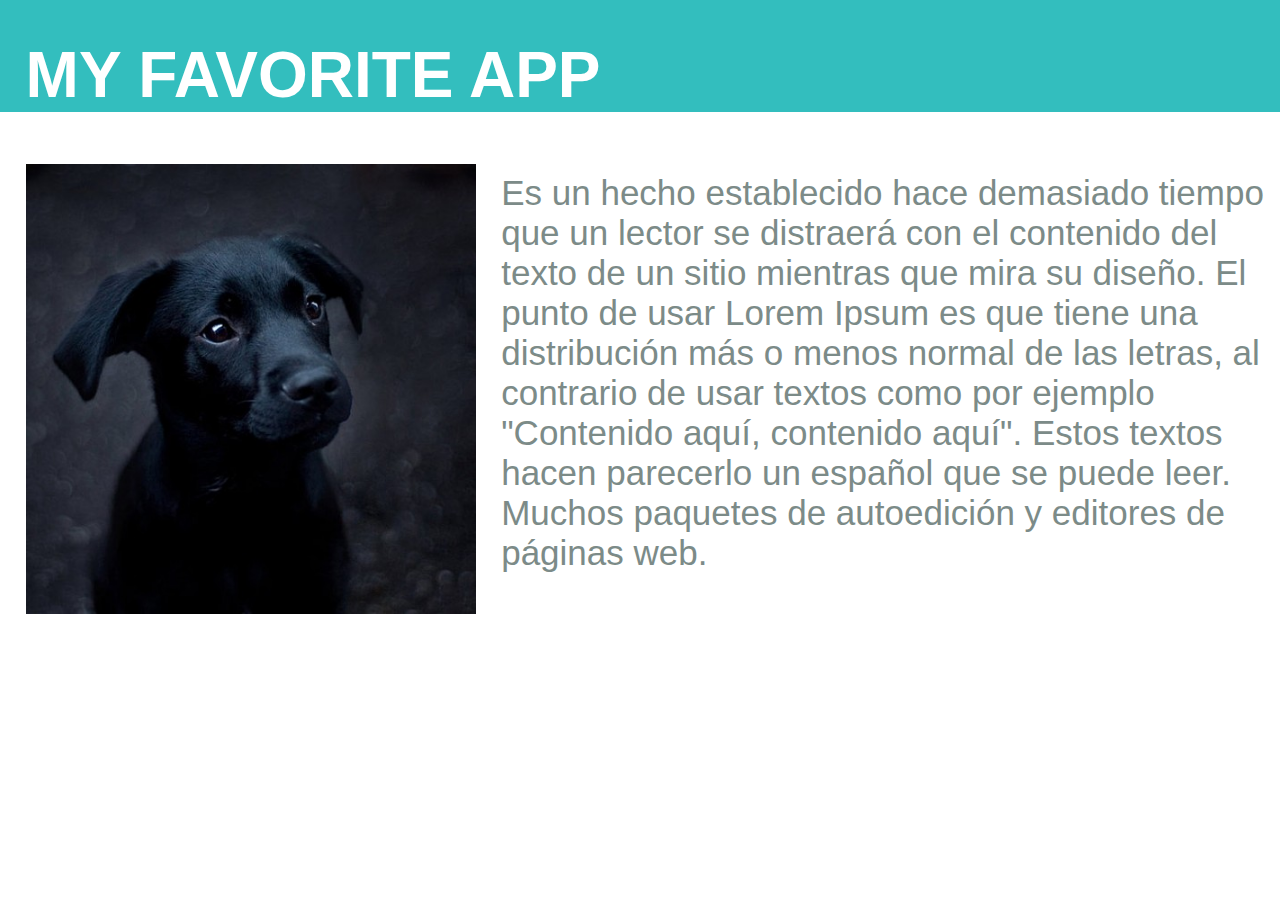
<file: mock1/index.html>
<!DOCTYPE html>
<html lang="en">
<head>
    <meta charset="UTF-8">
    <title>Mock1</title>
    <link rel="stylesheet" type="text/css" href="mock1.css">
</head>
<body>
<div class="contenido">
    <div class="cabecera">
        <h1>MY FAVORITE APP</h1>
    </div>
    <div class="cont">
    <div class="imagen">
        <img src="perro.jpg" alt="Imagen"><!-- alt se utiliza para los no videntes-->
    </div>
    <div class="texto">
        <p>Es un hecho establecido hace demasiado tiempo que un lector se distraerá con el contenido
            del texto de un sitio mientras que mira su diseño. El punto de usar Lorem Ipsum es que
            tiene una distribución más o menos normal de las letras, al contrario de usar textos como por ejemplo
            "Contenido aquí, contenido aquí". Estos textos hacen parecerlo un español que se puede leer.
            Muchos paquetes de autoedición y editores de páginas web.</p>
    </div>
    </div>


</div>

</body>
</html>
</file>
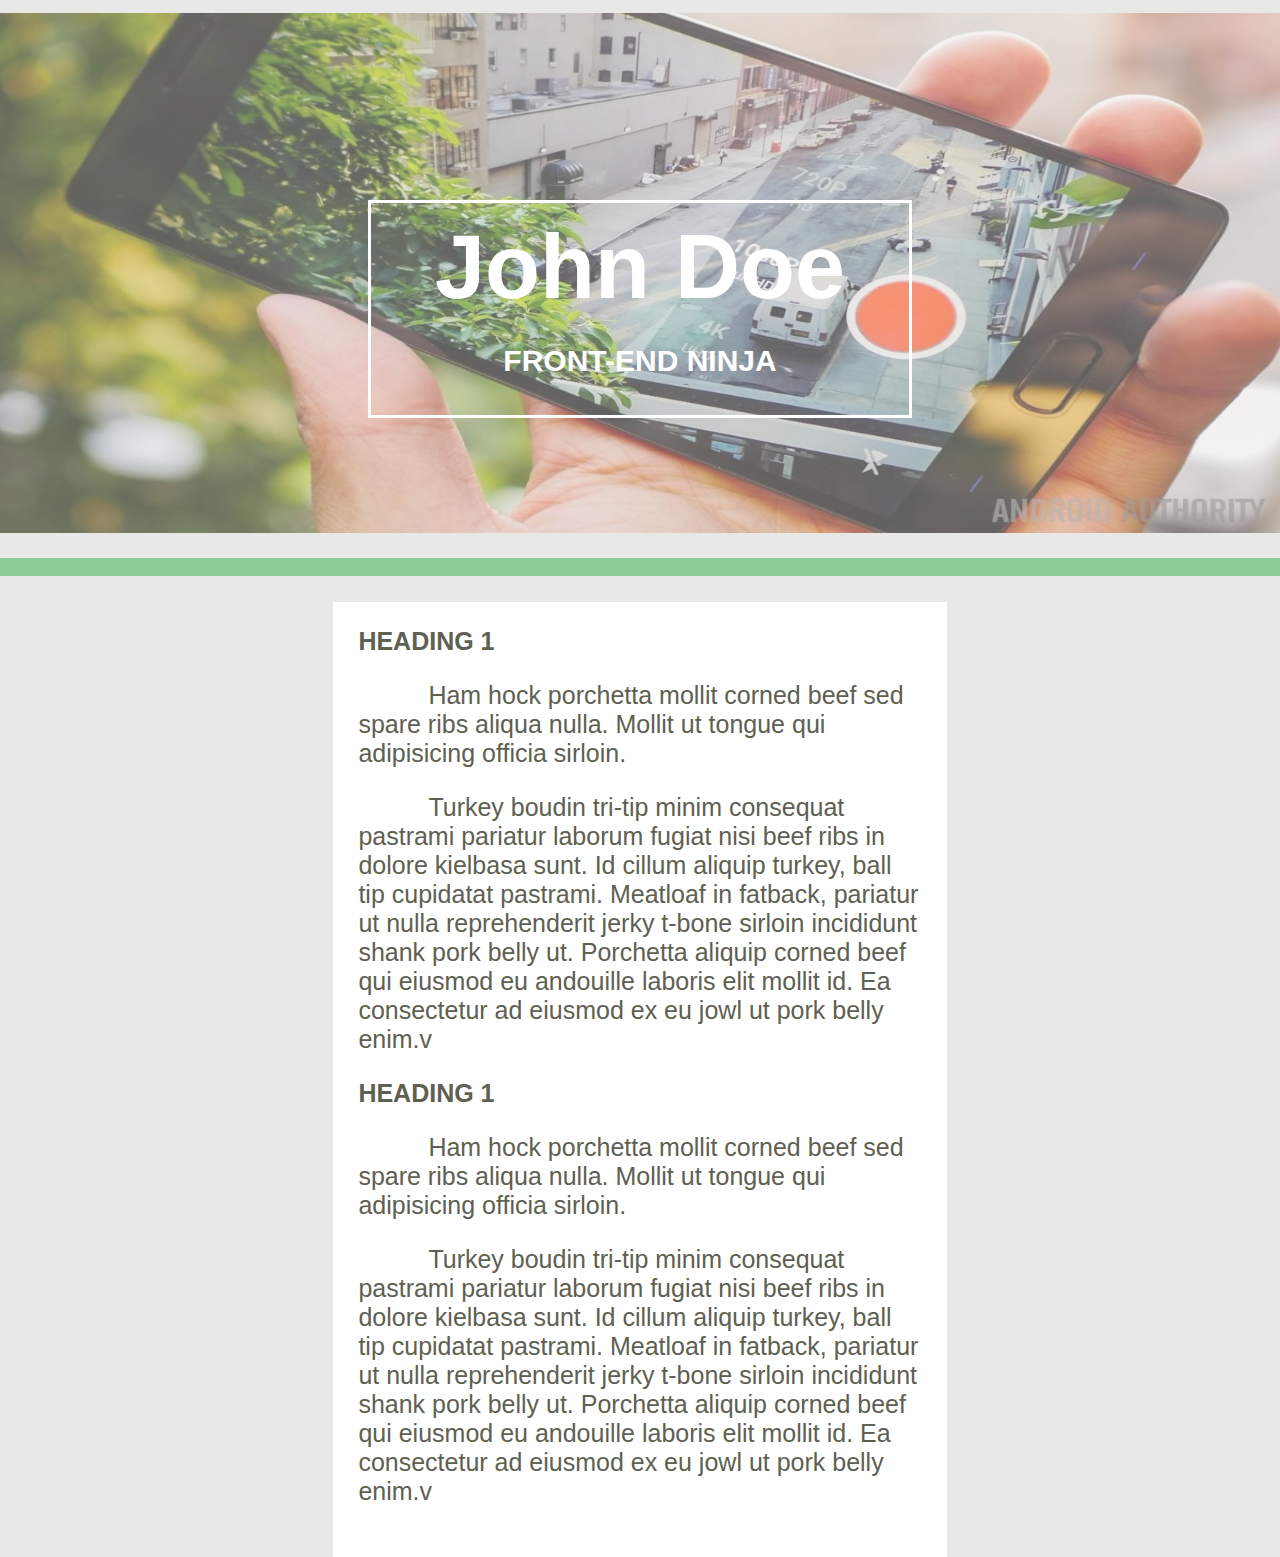
<file: mock2/index.html>
<!DOCTYPE html>
<html lang="en">
<head>
    <meta charset="UTF-8">
    <title>Mock2</title>
    <link rel="stylesheet" type="text/css" href="mock2.css">
</head>
<body>
<!---------------- Imagen y Titulo Encabezado --------------->
    <div class="encabezado">
        <div class="imagen">
            <img src="celular.jpg">
        </div>
        <div class="titulo">
            <h1>John Doe</h1>
            <h2>FRONT-END NINJA</h2>

        </div>
    </div>
<!-------------------- Franja de Color ---------------------->
    <div class="franja">

    </div>
<!--------------------------- Texto  ------------------------->
    <div class="texto">
        <h1>HEADING 1</h1>
        <p style = "text-indent: 70px">Ham hock porchetta mollit corned beef sed spare ribs aliqua nulla. Mollit ut tongue qui adipisicing
            officia sirloin.</p>
        <p style = "text-indent: 70px">Turkey boudin tri-tip minim consequat pastrami pariatur laborum fugiat nisi beef ribs in dolore kielbasa
            sunt. Id cillum aliquip turkey, ball tip cupidatat pastrami. Meatloaf in fatback, pariatur ut nulla
            reprehenderit jerky t-bone sirloin incididunt shank pork belly ut. Porchetta aliquip corned beef qui
            eiusmod eu andouille laboris elit mollit id. Ea consectetur ad eiusmod ex eu jowl ut pork belly enim.v</p>

        <h1>HEADING 1</h1>
        <p style = "text-indent: 70px">Ham hock porchetta mollit corned beef sed spare ribs aliqua nulla. Mollit ut tongue qui adipisicing
            officia sirloin.</p>
        <p style = "text-indent: 70px">Turkey boudin tri-tip minim consequat pastrami pariatur laborum fugiat nisi beef ribs in dolore kielbasa
            sunt. Id cillum aliquip turkey, ball tip cupidatat pastrami. Meatloaf in fatback, pariatur ut nulla
            reprehenderit jerky t-bone sirloin incididunt shank pork belly ut. Porchetta aliquip corned beef qui
            eiusmod eu andouille laboris elit mollit id. Ea consectetur ad eiusmod ex eu jowl ut pork belly enim.v</p>

    </div>

</body>
</html>
</file>
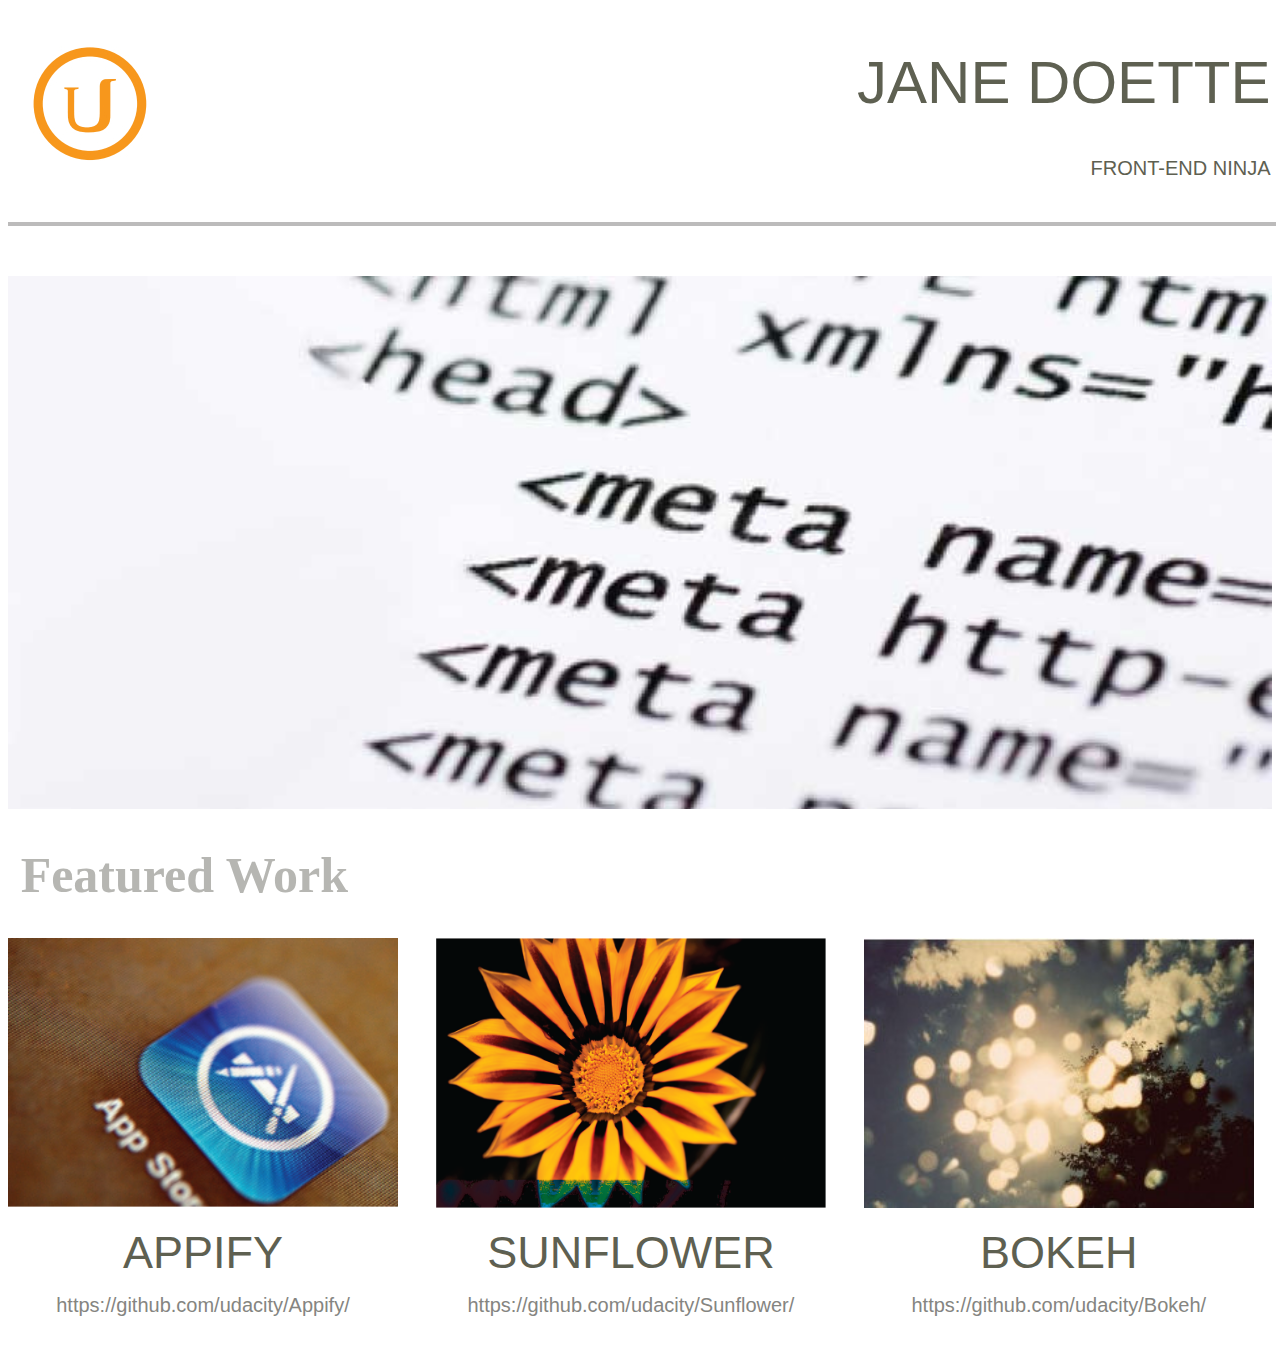
<file: mock3/index.html>
<!DOCTYPE html>
<html lang="en">
<head>
    <meta charset="UTF-8">
    <title>Mock3</title>
    <link rel="stylesheet" type="text/css" href="mock3.css">
</head>
<body>
<!---------------- Logo y Titulo Encabezado --------------->
    <div class="encabezado">
        <div class="logo">
            <img src="logo.jpg">
        </div>
        <div class="titulo">
            <h1>JANE DOETTE</h1>
            <h5>FRONT-END NINJA</h5>

        </div>
    </div>
<!-------------------- Franja de Color ---------------------->
    <hr>
<!--------------------------- Imagen ------------------------>

    <div class="imagen">
        <img src="main.jpg">
    </div>

<!--------------------------- Titulo 2 ------------------------>
    <div class="titulo1">
        <h1>Featured Work</h1>
    </div>


<!--------------------Galeria de Imágenes -------------------->
    <div class="galeria">
        <div class="imgt">
            <img src="appify.png">
            <h1>APPIFY</h1>
            <h3>https://github.com/udacity/Appify/</h3>
        </div>
        <div class="imgt">
            <img src="sunflower.png">
            <h1>SUNFLOWER</h1>
            <h3>https://github.com/udacity/Sunflower/</h3>
        </div>
        <div class="imgt">
            <img src="bokeh.jpg">
            <h1>BOKEH</h1>
            <h3>https://github.com/udacity/Bokeh/</h3>
        </div>

    </div>

</body>
</html>
</file>
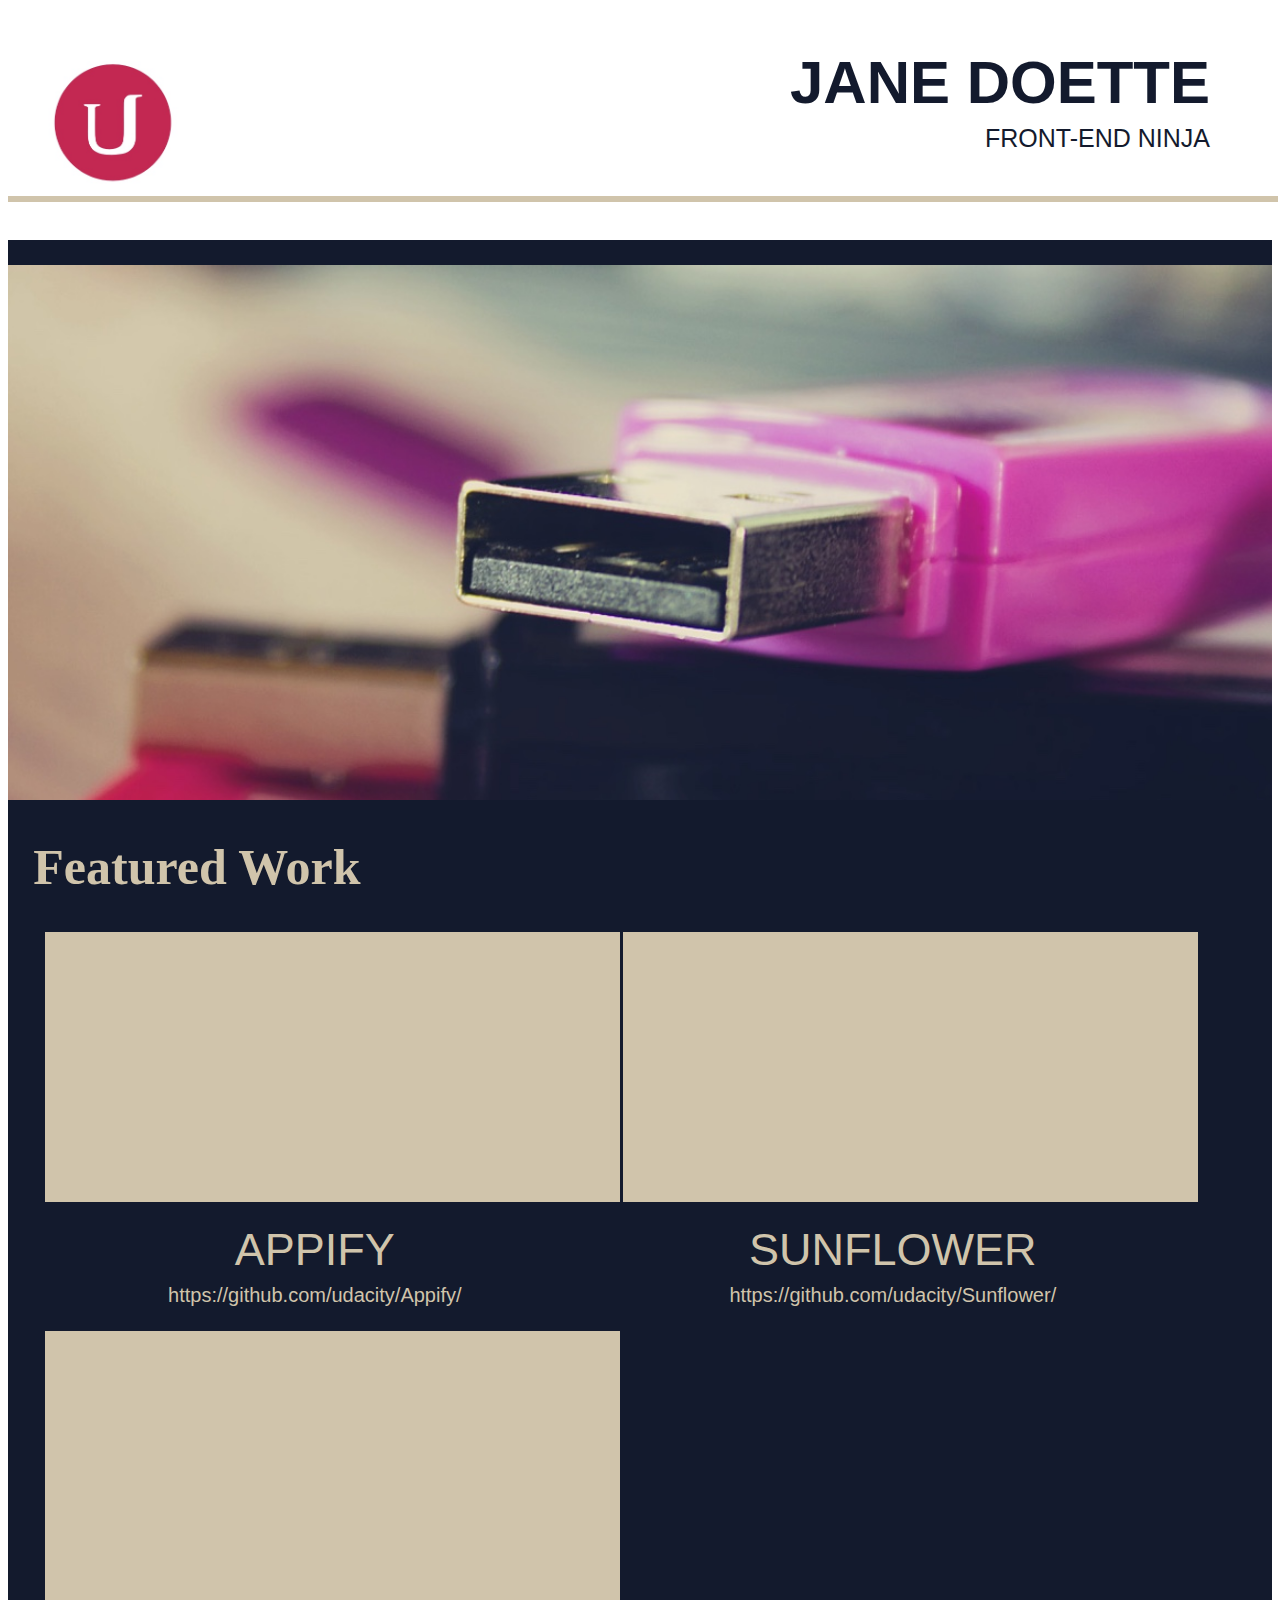
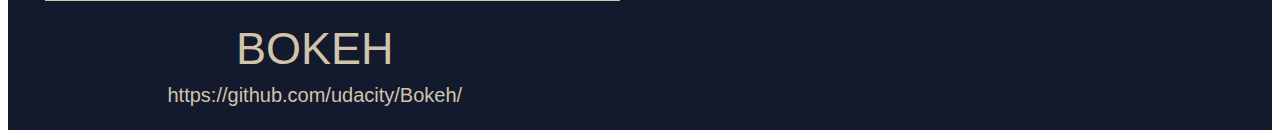
<file: mock4/index.html>
<!DOCTYPE html>
<html lang="en">
<head>
    <meta charset="UTF-8">
    <title>Mock4</title>
    <link rel="stylesheet" type="text/css" href="mock4.css">
</head>
<body>
<!---------------- Logo y Titulo Encabezado --------------->
    <div class="encabezado">
        <div class="logo">
            <img src="logo2.jpeg">
        </div>
        <div class="titulo">
            <h1>JANE DOETTE</h1>
            <h5>FRONT-END NINJA</h5>

        </div>
    </div>
<!-------------------- Franja de Color ---------------------->
    <hr>
<!--------------------------- Imagen ------------------------>
<div class="contenido">
    <div class="imagen">
        <img src="flash.jpeg">
    </div>

<!--------------------------- Titulo 2 ------------------------>
    <div class="titulo1">
        <h1>Featured Work</h1>
    </div>


<!--------------------Galeria de Imágenes -------------------->
    <div class="galeria">
        <table>
            <tr>
                <td>
                    <div class="imgt">
                        <div class="cuadro"></div>
                        <h1>APPIFY</h1>
                        <h3>https://github.com/udacity/Appify/</h3>
                    </div>
                </td>
                <td>
                    <div class="imgt">
                        <div class="cuadro"></div>
                        <h1>SUNFLOWER</h1>
                        <h3>https://github.com/udacity/Sunflower/</h3>
                    </div>
                </td>
            </tr>
            <tr>
                <td>
                    <div class="imgt">
                        <div class="cuadro"></div>
                        <h1>BOKEH</h1>
                        <h3>https://github.com/udacity/Bokeh/</h3>
                    </div>
                </td>
            </tr>
        </table>
    </div>

</div>


</body>
</html>
</file>
<file: mock1/mock1.css>
body{
    margin: 0 auto;
    padding: 0 auto;
    font-family: Arial;

}
h1{
    color: #fff;
    margin: 0 auto;
}
.contenido{

}
.cabecera{
    margin: 0;
    padding-top:3%;
    padding-left: 2%;
    background-color: #33BEBE;
    width: 100%;
    text-align: left;
    font-size: 200%;
}
.cont{
    display: flex;
    margin-top: 2%;
}
img{
    width: 450px;
    height: 450px;

}
.imagen{
    margin: 2%;

}
.texto{
    color: #7C8B88;
    font-size: 35px;

}
</file>
<file: mock2/mock2.css>
body{
    margin: 0 auto;
    background-color: #E8E8E7;
    font-family: Arial;


}
h1{
    margin: 0 auto;
    text-align: justify;
    font-size: 25px;
    color: #5E6051;
}
h2{

}
p{
    font-size: 25px;
    color: #5E6051;
}
img{
    width: 100%;
    height: 520px;
    position: absolute;
    opacity: 0.6;
}
.imagen{
    margin-top: 1%;
}
.encabezado{
    margin: 0;
    padding: 0;
    display: flex;
}
.titulo{

    width: 40%;
    height: 10%;
    border: solid;
    border-color: #ffffff;
    position: relative;
    margin: 200px auto;
    margin-bottom: 140px;
    padding: 1%;

}
.titulo h1, h2{
    color: #fff;
    text-align: center;
    font-size: 30px;
}
.titulo h1{
    font-size: 90px;
}
.franja{
    background-color: #8BCC98;
    padding: 0.7%;
}

.texto{
    margin: auto 26%;
    margin-top: 2%;
    padding: 2%;
    background-color: #fff;
    color: #7C8B88;
    font-size: 35px;

}
</file>
<file: mock3/mock3.css>
h1{
  color: #b6b6b2;

}
hr{
    background: #BCBBBB;
    border-style: solid;
    border-width: 2px;
    border-color:#BCBBBB;
    width: 100%;

}
img{
    width: 100%;
}
.logo{
    margin: 2%;
    margin-top: 3%;
}
.encabezado{
    display: flex;

}
.titulo{
    margin-left: 54%;
    text-align: right;
    font-family: 'Lato', sans-serif;

}
.titulo h1{
    font-weight: 100;
    font-size: 60px;
    color: #5E6051;
}
.titulo h5{
    font-weight: 300;
    font-size: 20px;
    color: #5E6051;
}
.imagen{
    margin-top: 4%;
}
.titulo1{
    color: #5e6051;
    font-size: 25px;
    margin-left: 1%;
}

.galeria{
    display: flex;
}
.imgt{
    margin: auto 3%;
    margin-left: 0;

}
.imgt img{
    width: 390px;
    height: 270px;

}
.imgt h1{
    text-align: center;
    font-family: 'Lato', sans-serif;
    font-size: 45px;
    font-weight: 400;
    color: #5E6051;
    margin-top: 4%;

}
.imgt h3{
    font-family: 'Lato', sans-serif;
    text-align: center;
    font-size: 20px;
    font-weight: 100;
    color: #858581;
    margin-top: -4%;
}
</file>
<file: mock4/mock4.css>
h1{
  color: #D0C4AB;

}
hr{
    background: #D0C4AB;
    border-style: solid;
    border-width: 3px;
    border-color:#D0C4AB;
    width: 100%;
    margin-top: -2%;

}
img{
    width: 100%;
}

.logo{
    margin: 2%;
    margin-top: 3%;
    width: 150px;
    height: 150px;
}
.encabezado{
    display: flex;

}
.titulo{
    margin-left: 46%;
    text-align: right;
    font-family: 'Lato', sans-serif;

}
.titulo h1{
    font-weight: 900;
    font-size: 60px;
    color: #131A2D;

}
.titulo h5{
    font-weight: 300;
    font-size: 25px;
    color: #131A2D;
    margin-top: -8%;
}
.contenido{
    margin-top: 3%;
    background: #131A2D;
    padding-top: 0.1px;
}
.imagen{
    margin-top: 2%;
}
.titulo1{
    color: #D0C4AB;
    font-size: 25px;
    margin-left: 2%;
}
td{
    padding-left: 3%;
}

.galeria{
    display: inline-flex;

}
.imgt{
    margin: 0;
}
.cuadro{
    width: 575px;
    height: 270px;
    background: #D0C4AB;

}
.imgt h1{
    text-align: center;
    font-family: 'Lato', sans-serif;
    font-size: 45px;
    font-weight: 400;
    color: #D0C4AB;
    margin-top: 4%;

}
.imgt h3{
    font-family: 'Lato', sans-serif;
    text-align: center;
    font-size: 20px;
    font-weight: 100;
    color: #D0C4AB;
    margin-top: -4%;
}
</file>
